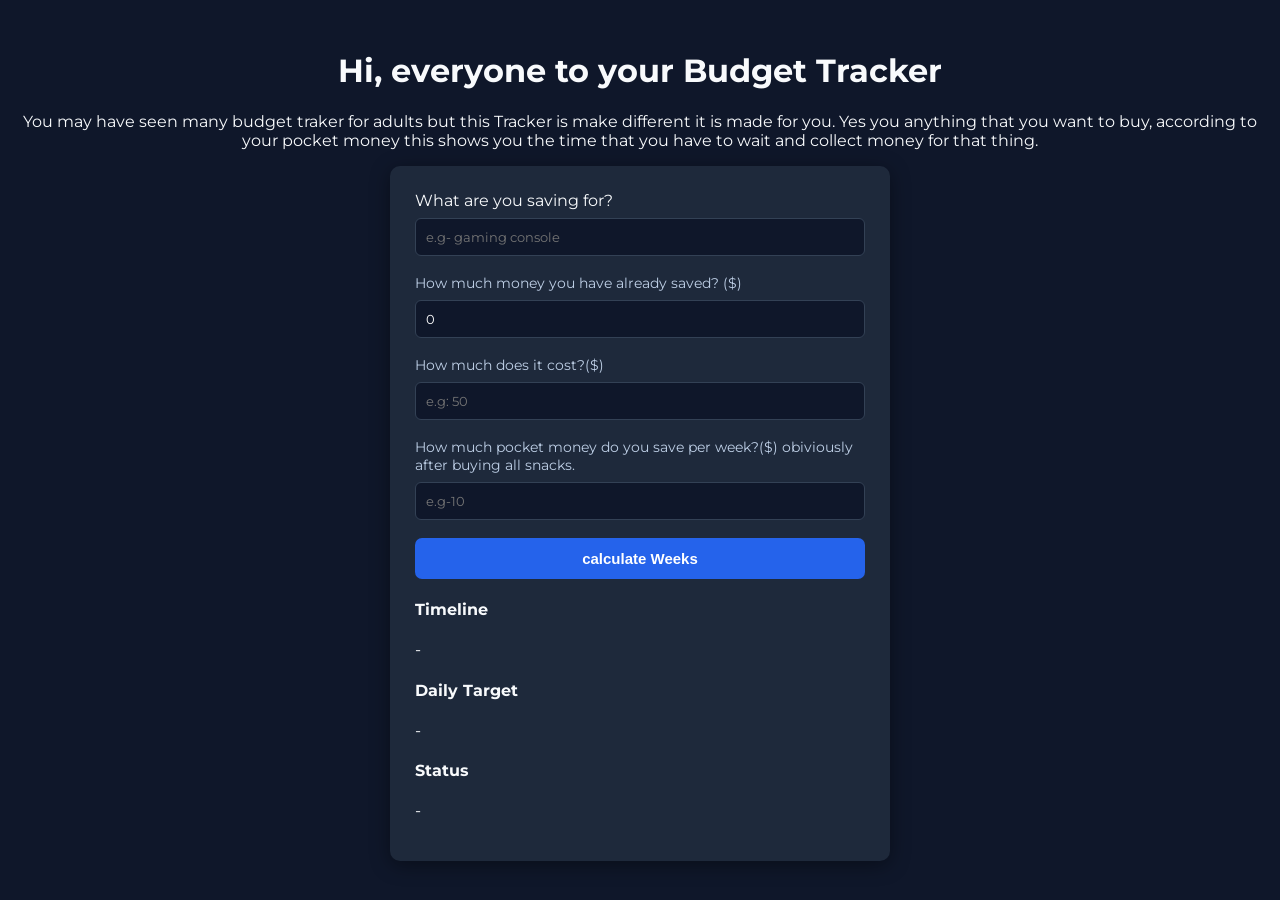
<file: Index.html>
<!DOCTYPE html>
<html>
<head>
    <link rel="preconnect" href="https://fonts.googleapis.com">
    <link rel="preconnect" href="https://fonts.gstatic.com" crossorigin>
    <link href="https://fonts.googleapis.com/css2?family=Montserrat&display=swap" rel="stylesheet">
    <link rel="stylesheet" href="style.css">
    <title>Teen Budget Traker </title>
</head>
<body>
    <h1>Hi, everyone to your Budget Tracker</h1>
    <p>You may have seen many budget traker for adults but this Tracker is make different it is made for you. Yes you anything that you want to buy, according to your pocket money this shows you the time that you have to wait and collect money for that thing.</p>
    <div class="box">
        <lable>What are you saving for? </lable>
        <input type="text" id="goal-name" placeholder="e.g- gaming console">
        <label>How much money you have already saved? ($)</label>
        <input type="number" id="current-saving" placeholder="e.g. , 15" value="0">
        <label>How much does it cost?($)</label>
        <input type="number" id="goal-cost" placeholder="e.g: 50">
        <label>How much pocket money do you save per week?($) obiviously after buying all snacks.</label>
        <input type="number" id="weekly-saving" placeholder="e.g-10">
        <button id="calc-btn"> calculate Weeks </button>
        <div id="dashboard" style="display:none; margin-top: 25px;">
            <h2>Your plan</h2>
            <div class="progress">
                <div id="probar">0%</div>
            </div>
        </div>
        <div class="statsg">
            <div class="statsc">
                <h4>Timeline</h4>
                <p id="statsw">-</p>
            </div>
            <div class="statsc">
                <h4>Daily Target</h4>
                <p id="statsd">-</p>
            </div>
            <div class="statsc">
                <h4> Status</h4>
                <p id="statss">-</p>
            </div>
        </div>


    </div>
    <script src="script.js"></script>
</body>
</html>
</file>
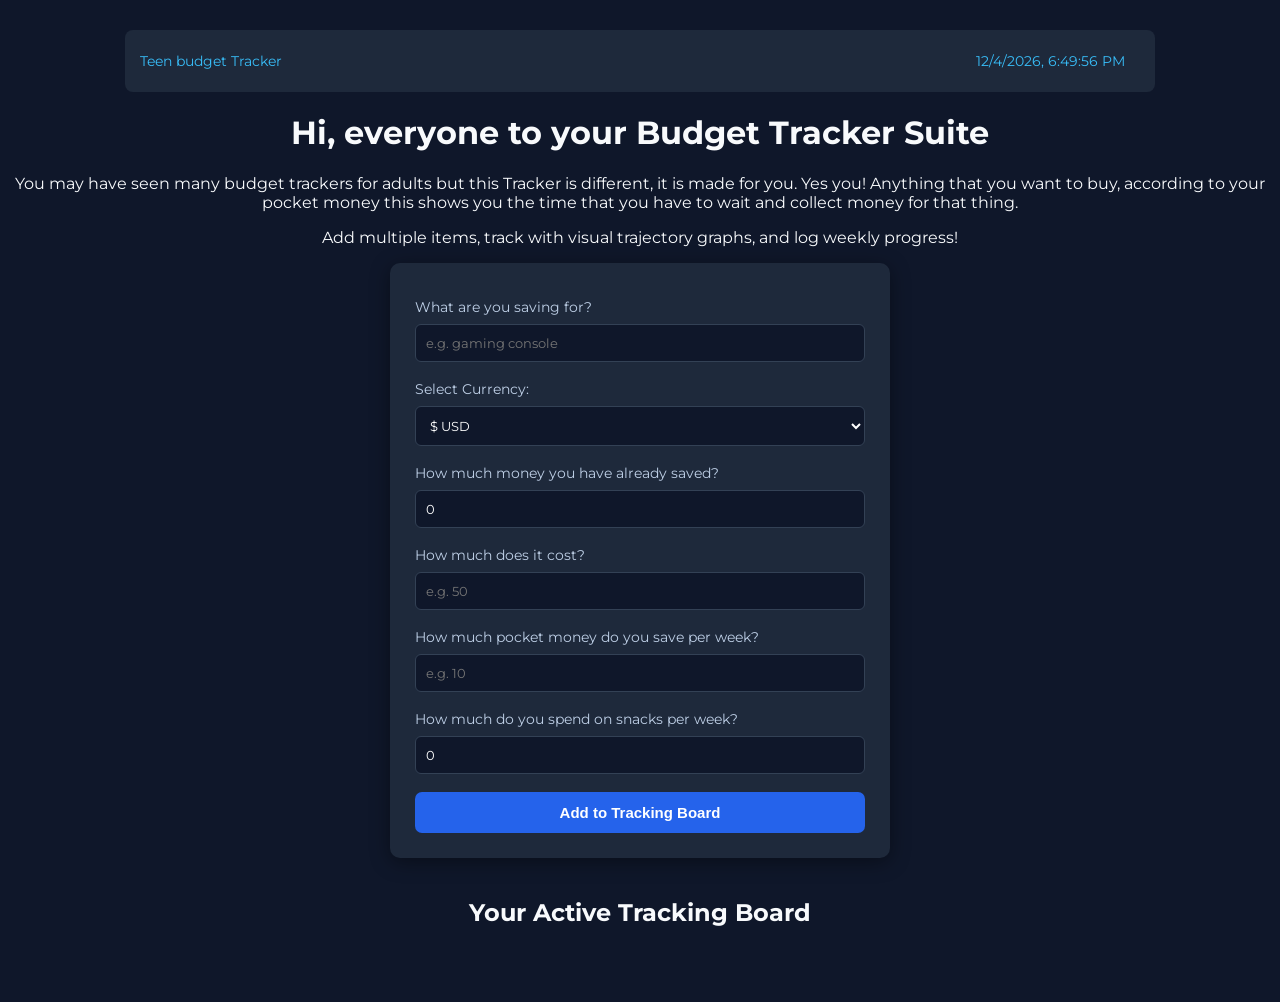
<file: index.html>
<!DOCTYPE html>
<html>
<head>
    <head>
    
        <link rel="preconnect" href="https://fonts.googleapis.com">
    <link rel="preconnect" href="https://fonts.gstatic.com" crossorigin>
    <link href="https://fonts.googleapis.com/css2?family=Montserrat&display=swap" rel="stylesheet">
    <link rel="stylesheet" href="style.css">
        <title>Teen budget Tracker Ultimate Suite</title>
</head>
<body>
         <div class="time">
        <p>Teen budget Tracker</p>
        <p id="timeElement" style="padding-right: 15px;"></p>
</div>
        <h1>Hi, everyone to your Budget Tracker Suite</h1>
    <p>You may have seen many budget trackers for adults but this Tracker is different, it is made for you. Yes you! Anything that you want to buy, according to your pocket money this shows you the time that you have to wait and collect money for that thing.</p>
    <p>Add multiple items, track with visual trajectory graphs, and log weekly progress!</p>
    
    <div class="box">
        <label>What are you saving for?</label>
        <input type="text" id="goal-name" placeholder="e.g. gaming console">

        <label>Select Currency:</label>
        <select id="currency-select">
            <option value="USD">$ USD</option>
            <option value="INR">₹ INR</option>
            <option value="GBP">£ GBP</option>
            <option value="EUR">€ EUR</option>
        </select>

        <label>How much money you have already saved?</label>
        <input type="number" id="current-saving" placeholder="e.g. 15" value="0" min="0">

        <label>How much does it cost?</label>
        <input type="number" id="goal-cost" placeholder="e.g. 50" min="0">

        <label>How much pocket money do you save per week?</label>
        <input type="number" id="weekly-saving" placeholder="e.g. 10" min="0">
        <label>How much do you spend on snacks per week?</label>
        <input type="number" id="snacks-cost" placeholder="e.g. 5" value="0" min="0">
        

        <button id="calc-btn">Add to Tracking Board</button>
    </div>

    <h2 style="margin-top: 40px; text-align: center;"> Your Active Tracking Board</h2>
    <div id="wishlist-grid" class="wishlist-container">
    </div>
    <script src="script.js"></script>


        
</body>
</html>
</file>
<file: style.css>
body {
    font-family: 'Montserrat', sans-serif;
    background-color: #0f172a;
    color: #f8fafc;
    padding: 30px 15px; 
    text-align: center;
    margin: 0;
}
.time {
    display:flex;
    justify-content:space-between;
    align-items: center;
    background-color: #1e293b;
    color: #38bdf8;
    padding: 8px 15px;
    border-radius: 8px;
    margin-bottom: 20px;
    font-size: 14px;
    max-width: 1000px;
    margin-left: auto;
    margin-right: auto;
}
.box {
    background-color: #1e293b;
    padding: 25px;
    border-radius: 10px;
    display: inline-block; 
    text-align: left;
    width: 100%;
    max-width: 500px;
    box-sizing: border-box;
    box-shadow: 0 4px 20px rgba(0,0,0,0.4);
}
label{
    font-size: 14px;
    display:block;
    margin-top: 10px;
    color: #becfe6;
}
input, select {
    display: block;
    margin: 8px 0 18px 0;
    padding: 10px;
    width: 100%; 
    background: #0f172a;
    color: #ffffff;
    border: 1px solid #334155;
    border-radius: 6px;
    box-sizing: border-box;
    font-family: 'Montserrat', sans-serif;
}
button {
    background-color: #2563eb;
    color: white;
    border: none;
    padding: 12px 20px;
    border-radius: 7px;
    cursor: pointer;
    font-size: 15px;
    font-weight: bold;
    width: 100%;
    transition: background 0.2s ease;
}
button:hover {
    background-color: #1d4ed8;
}
.progress {
    background-color: #0f172a;
    border-radius: 10px;
    position: relative;
    overflow: hidden;
}
#probar {
    height: 100%;
    width: 0%;
    color: white;
    font-weight: bold;
    display: flex;
    align-items: center;
    justify-content: center;
    font-size: 11px;
    transition: width 0.4s ease-in-out;
}
.wishlist-container{
    display:grid;
    grid-template-columns: repeat(auto-fill, minmax(300px, 1fr));
    gap: 20px;
    max-width: 1100px;
    margin: 25px auto 0 auto;
    padding: 10px;
}
.wishlist-card {
    background-color: #1e293b;
    border: 1px solid #334155;
    border-radius: 12px;
    padding: 18px;
    text-align: left;
    box-shadow: 0 6px 12px rgba(0,0,0,0.3);
    display: flex;
    flex-direction: column;
}
.card-header {
    display: flex;
    justify-content: space-between;
    align-items: center;
    margin-bottom: 5px;
}
.card-header h3 {
    margin: 0;
    font-size: 18px;
    color: #fff;
    overflow: hidden;
    text-overflow: ellipsis;
    white-space: nowrap;
    max-width: 80%;
}
.card-cost {
    font-size: 12px;
    color: #94a3b8;
    margin: 0 0 10px 0;
}
.card-meta {
    display: flex;
    justify-content: space-between;
    font-size: 13px;
    color: #cbd5e1;
    margin-top: 5px;
}
.status-box {
    background: #0f172a;
    border-left: 3px solid #38bdf8;
    padding: 8px;
    font-size: 11px;
    border-radius: 4px;
    margin-top: 12px;
    color: #e2e8f0;
    line-height: 1.4;
    font-weight: bold;
}
.advice-box {
    background: #0f172a;
    border-left: 3px solid #f59e0b;
    padding: 8px;
    font-size: 11px;
    border-radius: 4px;
    margin-top: 12px;
    color: #e2e8f0;
    line-height: 1.4;
}
.card-canvas {
    background: #0f172a;
    border-radius: 6px;
    margin-top: 12px;
    width: 100%;
    border: 1px solid #334155;
}
.log-btn {
    background-color: #10b981;
    padding: 10px;
    font-size: 12px;
    margin-top: 0px;
    flex: 1;
}
.log-btn:hover {
    background-color: #059669;
}
.delete-btn {
    background-color: transparent;
    color: #ef4444;
    font-size: 16px;
    padding: 5px;
    width: auto;
    display: inline-block;
}
.delete-btn:hover {
    background: transparent;
    color: #dc2626;
}
.btn-group {
    display:flex;
    gap:8px;
    margin-top: 12px;
}
.cut-snacks-btn {
    background-color: #dc2626;
    color:white;
    border: none;
    padding: 4px 8px;
    font-size: 10px;
    font-weight: bold;
    border-radius: 5px;
    cursor:pointer;
    margin-top: 4px;
    width:fit-content;
}
.cut-snacks-btn:hover {
    background-color: #b91c1c;
}
.lumsum-container {
    display: flex;
    gap: 0.5rem;
    align-items: center;
    width: 100%;
    margin-bottom: 0.75rem;
    box-sizing: border-box;
}

.lumsum-input {
    flex: 2;
    min-width: 0;
    background-color: #0f172a;
    border: 1px solid #334155;
    border-radius: 0.375rem;
    color: #f8fafc;
    padding: 0.625rem;
    font-size: 0.875rem;
    height: 38px;
    box-sizing: border-box;
}

.lumsum-btn-group {
    display: flex;
    gap: 0.5rem;
    flex: 3;
}

.lumsum-btn {
    flex: 1;
    height: 38px;
    background-color: #6366f1;
    color: #f8fafc;
    border: none;
    border-radius: 0.375rem;
    font-size: 0.875rem;
    font-weight: 600;
    cursor: pointer;
    white-space: nowrap;
    box-sizing: border-box;
    display: inline-flex;
    align-items: center;
    justify-content: center;
}

.lumsum-btn:hover {
    background-color: #4f46e5;
}

.lumsum-btns {
    background-color: #ef4444;
}

.lumsum-btns:hover {
    background-color: #dc2626;
}
.error{
        text-align: center;
    }
    .error-button{
        background-color: #ac12ac;
        color:white;
        padding: 10px 20px;
        text-decoration: none;
        border-radius: 5px;
        display: inline-block;
     }
     .error-button:hover{
        background-color:#7a177a
     }
</file>
